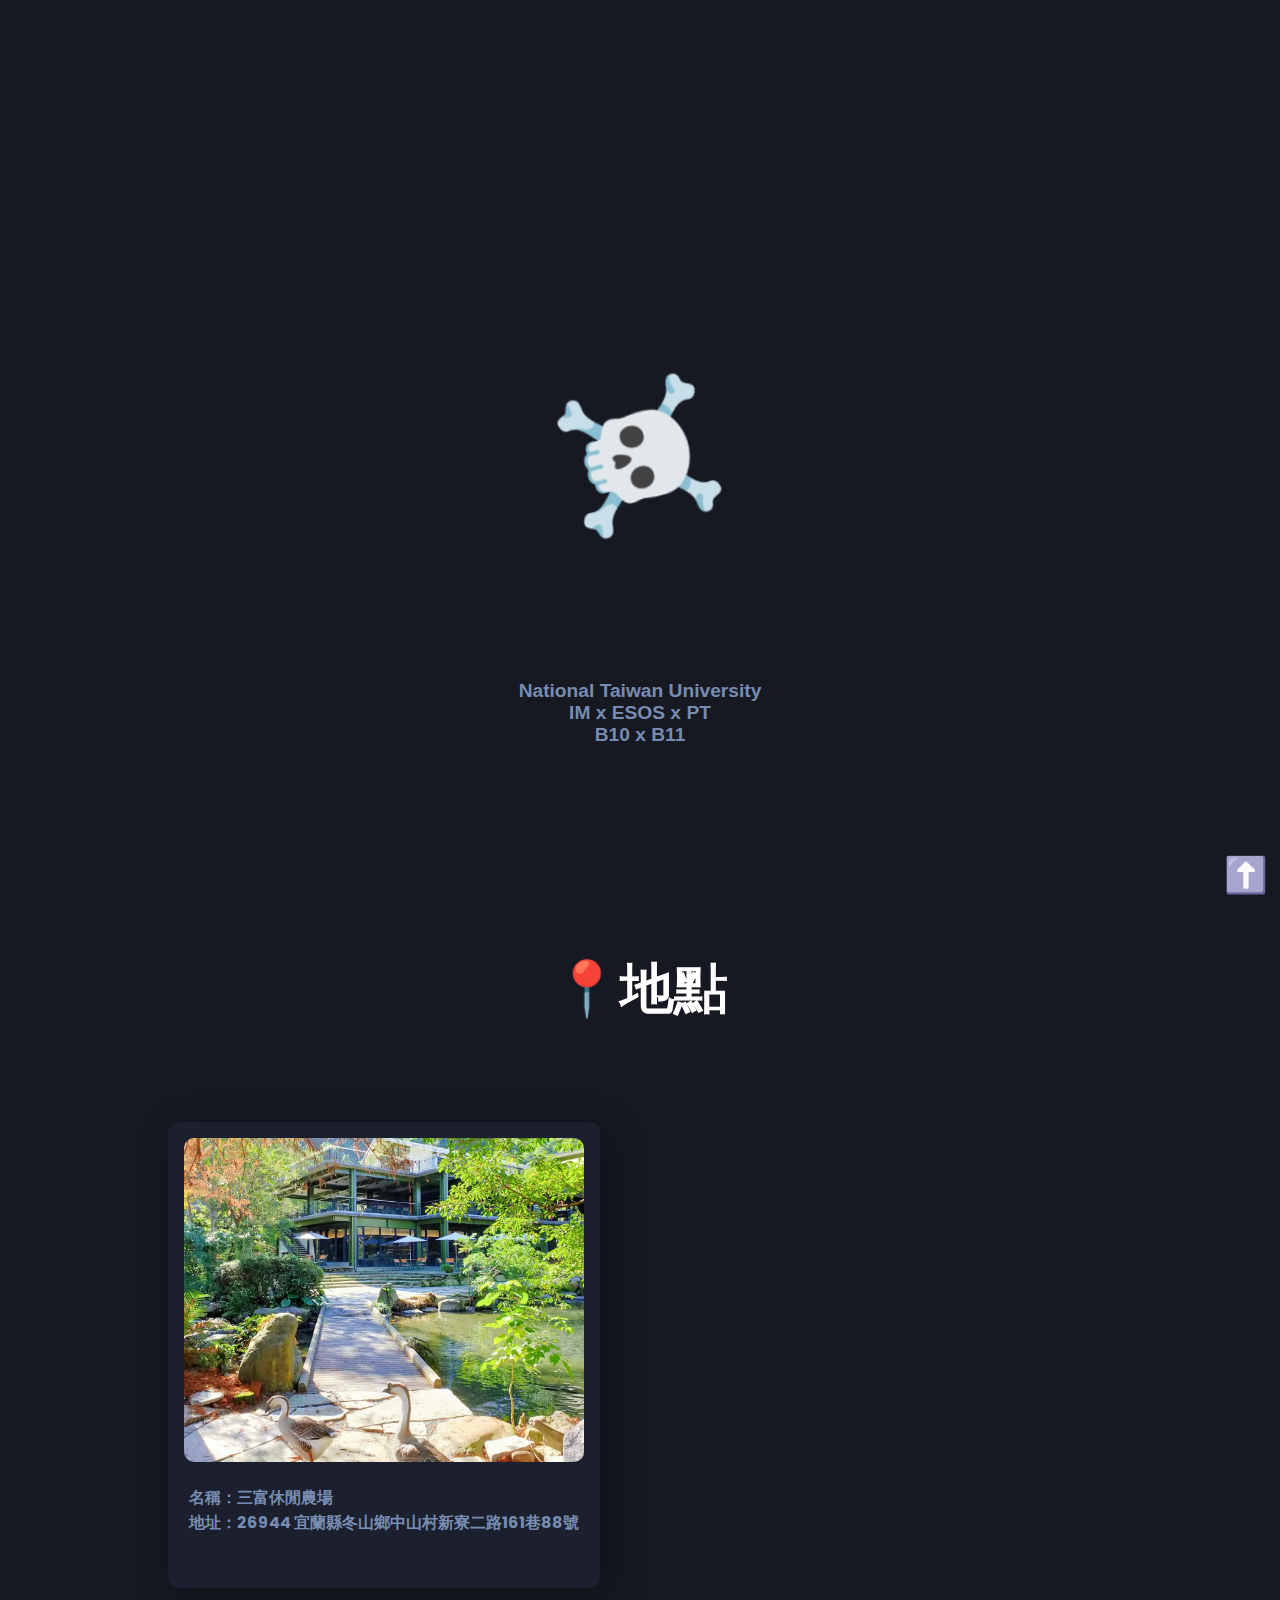
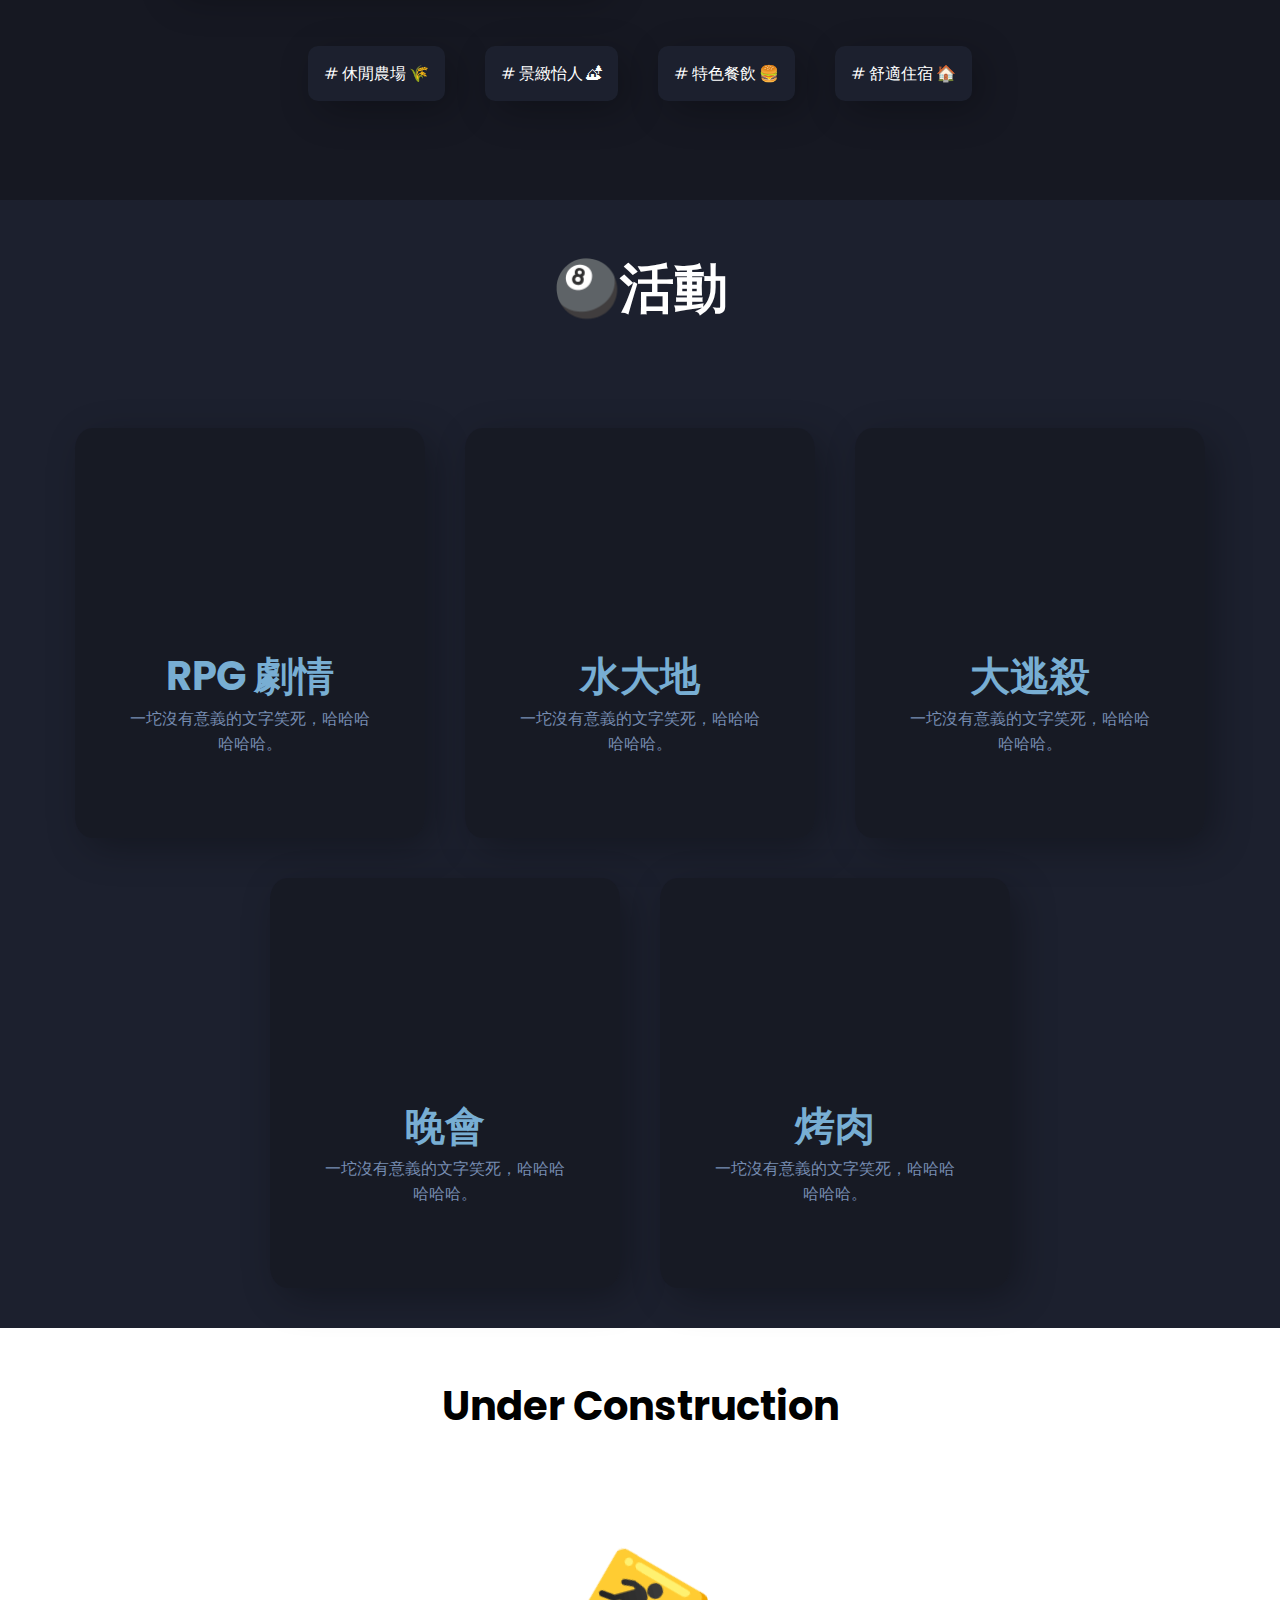
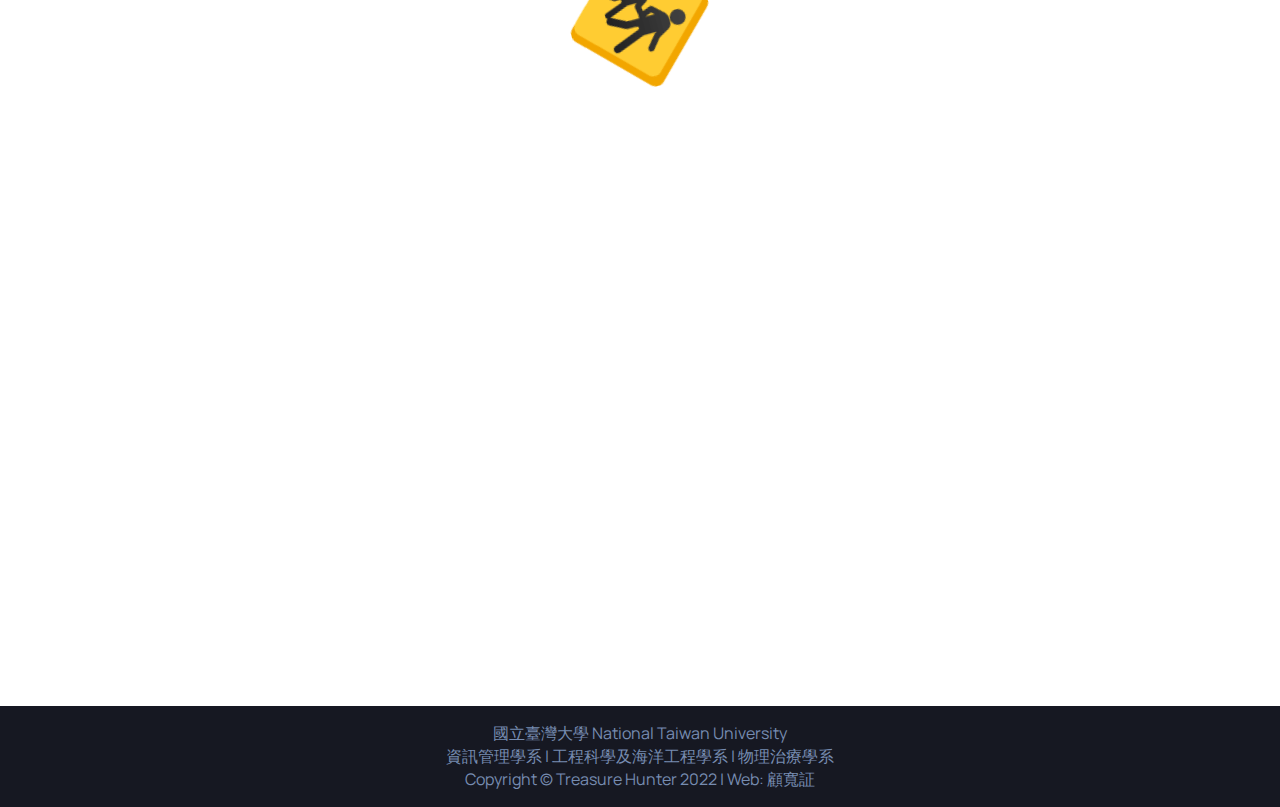
<file: index.html>
<!DOCTYPE html>
<html lang="de-CH">
<head>
	<meta charset="utf-8">
	<meta name="viewport" content="width=device-width, initial-scale=1.0">
	<link rel="stylesheet" href="./style.css">
	<link href="https://fonts.googleapis.com/css?family=Pacifico|Rubik" rel="stylesheet">
	<script src="https://code.jquery.com/jquery-1.10.2.js"></script>
	<meta name="Author" content="Ruby Ku">
	<meta name="Copyright" content="Treasure Hunter 2022">
	<meta name="keywords" content="台大, 資管, 工海, 物治">
	<title>寶藏獵人</title>
	<link rel="preconnect" href="https://fonts.googleapis.com">
	<link href="https://fonts.googleapis.com/css2?family=Gentium+Book+Plus&family=Manrope:wght@600&family=Poppins&display=swap" rel="stylesheet">
	<link href="https://fonts.googleapis.com/css2?family=Gentium+Book+Plus&family=Manrope:wght@600;800&family=Poppins&display=swap" rel="stylesheet">
<link rel="preconnect" href="https://fonts.gstatic.com" crossorigin>
<link href="https://fonts.googleapis.com/css2?family=Modern+Antiqua&family=Noto+Serif+TC&display=swap" rel="stylesheet">
</head>
<body>
<div id="loading">
	<h1 style="
		margin: 0;
		font-size: 8rem;
		user-select: none;
		margin-top: 40vh;
		margin-bottom: 0vh;
		color: #768CB1 !important;
	">
	<p id="emo">
		☠️
	</p>
</h1>
<h1 style="
		margin-bottom: 1rem;
		margin-top: 2vh;
		font-family: 'Quicksand', sans-serif;
		font-size: 1.2rem;
		color: #768CB1 !important;
	">
		National Taiwan University
		<br>
		IM x ESOS x PT
		<br>
		B10 x B11
	</h1>
</div>
<a name="top"></a>
<a href="#top"> <div class="arrow_image">⬆️</div></a>
<div id="change_class" class="flex_container section menu_section" style="display: none;">
	<div class="flex_item branding"><p>☠️</p></div>
	<div class="flex_item menu_item dropdown">
		<p style="color: #768CB1;">選單</p>
		<div class="dropdown-content">
			<div class="menu_item menu_item_inside"><a class="menu-text" href="#top"><p>首頁</p></a></div>
			<a href=""><div class="menu_item menu_item_inside"><a class="menu-text" href="#location"><p>地點</p></a></div>
			<a href=""><div class="menu_item menu_item_inside"><a class="menu-text" href="#event"><p>活動</p></a></div>
			<a href=""><div class="menu_item menu_item_inside"><a class="menu-text" href="#team"><p>團隊</p></a></div>
		</div>
	</div>
	<div class="flex_item menu_item menu_item_outside"><a class="menu-text" href="#top"><p>首頁</p></a></div>
	<div class="flex_item menu_item menu_item_outside"><a class="menu-text" href="#location"><p>地點</p></a></div></a>
	<div class="flex_item menu_item menu_item_outside"><a class="menu-text" href="#event"><p>活動</p></a></div></a>
	<div class="flex_item menu_item menu_item_outside"><a class="menu-text" href="#team"><p>團隊</p></a></div>
</div>

<div class="section page header_section">
	<a name="top"></a>
	<div class="section_container header_section_container flex_container flex_header_container">
		<div class="text header_text" style="
			display: flex;
			flex-direction: column;
			justify-content: space-between;
			align-items: center;
		">
			<h1 style="
				font-family: 'Rubik Moonrocks', cursive;
				margin-bottom: 0;
				color: white;
				padding-top: 7rem;
				user-select: none;
			">
				Treasure Hunter
			</h1>
			<div style="margin-bottom: 2rem;"> 
				<p id="cd1" style="
					display: inline; 
					position: absolute; 
					margin-left: -1.3rem; 
					margin-top: -.07rem;
					user-select: none;
				">
					⏳
				</p>
				<span id="timer" style="
					font-family: 'Quicksand', sans-serif;
					color: #768CB1;
					display: inline;
					user-select: none;
				">
				</span>
			</div>
			<h1 id="emoji" style="
				margin: 0;
				font-size: 8rem;
				user-select: none;
			"
				class="button button-effect"
			>
				⚔️
			</h1>
			<!-- <div class="like-container" style="margin-bottom: 1rem; font-family: 'Roboto', sans-serif;">
				<i class="like-btn">⚔️</i>
			</div> -->
			<!-- <img src="./images/logo_cropped.png" style="
				width: 10rem;
				height: 10rem;
				"> -->
			</div>
			<div class="flex_item">
				<h2 class="header_quote" style="
				font-family: 'Roboto', sans-serif;
				font-size: xx-large;
				color: #768CB1;
			">
				<div class="tags">
					<a href="https://zh.wikipedia.org/wiki/%E5%9C%8B%E7%AB%8B%E8%87%BA%E7%81%A3%E5%A4%A7%E5%AD%B8", target="_blank">
						<div class="feature flex_feature_item tag">
							🇹🇼 NTU
						</div>
					</a>
					<a href="https://management.ntu.edu.tw/IM", target="_blank">
						<div class="feature flex_feature_item tag">
							💻 IM
						</div>
					</a>
					<a href="https://homepage.ntu.edu.tw/~ntuesoe/tw/Default.html", target="_blank">
						<div class="feature flex_feature_item tag">
							🛥 ESOE
						</div>
					</a>
					<a href="https://www.mc.ntu.edu.tw/ntupt/Index.action", target="_blank">
						<div class="feature flex_feature_item tag">
							🩹 PT
						</div>
					</a>
					<div class="feature flex_feature_item tag">
						# B10 
					</div>
					<div class="feature flex_feature_item tag">
						# B11 
					</div>
				</div>
			</h2>
		</div>
	</div>
</div>

<!-- Location -->
<div class="section page section-location">
	<a name="location"></a>
	<div class="text">
		<h2 style="
			color: white;
			height: 20vh;
			margin: 0 !important;
			padding-top: 3rem;
			font-size: 54px;
		">
			📍地點
		</h2>
	</div>
	<div class="loc" style="margin-top: -3rem;">
		<div>
			<a href="https://www.facebook.com/sanfufarm" target="_blank">
				<div class="feature tag" style="max-width: 80vw !important; height: 100% !important; margin-bottom: 0;">
					<div style="width: 100%; height: 40vh; margin: 0;">
						<div style="
							max-width: 75vw; 
							height: 90%; 
							border-radius: 10px; 
							background-size: cover;
							border-radius: 10px; 
							background-image: url(./images/farm.webp);
							background-position: center;
						"></div>
					</div>
					<div style="width: 100%; height: 10.2vh; margin-top: -2rem;">
						<h2 style="font-size: medium; padding: 5px; text-align: left; color: #768CB1 !important;">
							名稱：三富休閒農場
							<br>
							地址：26944 宜蘭縣冬山鄉中山村新寮二路161巷88號
						</h2>
					</div>
				</div>
			</a>
		</div>
		<div>
			<div class="center">
				<div class="mapouter">
					<div class="gmap_canvas">
						<iframe width="100%" height="500" id="gmap_canvas" src="https://maps.google.com/maps?q=%E7%B4%AB%E6%A3%AE%E6%9E%97%E6%97%85%E5%AE%BF-%E4%B8%89%E5%AF%8C%E4%BC%91%E9%96%92%E8%BE%B2%E5%A0%B4%2026944%E5%AE%9C%E8%98%AD%E7%B8%A3%E5%86%AC%E5%B1%B1%E9%84%89%E6%96%B0%E5%AF%AE%E4%BA%8C%E8%B7%AF161%E5%B7%B788%E8%99%9F&t=&z=13&ie=UTF8&iwloc=&output=embed" frameborder="0" scrolling="no" marginheight="0" marginwidth="0"></iframe>
					</div>
				</div>
			</div>
		</div>
	</div>
	<div style="
		width: 100%;
		margin-top: 1rem;
	">
		<div class="tags">
			<div class="feature flex_feature_item tag">
				# 休閒農場 🌾
			</div>
			<div class="feature flex_feature_item tag">
				# 景緻怡人 🏕
			</div>
			<div class="feature flex_feature_item tag">
				# 特色餐飲 🍔
			</div>
			<div class="feature flex_feature_item tag">
				# 舒適住宿 🏠
			</div>
		</div>
	</div>
</div>

<!-- Events -->
<div class="section page" style="
	background-color: #1C202E;
">
	<a name="event"></a>
	<div class="text">
		<h2 style="
			color: white;
			height: 20vh;
			margin: 0 !important;
			padding-top: 3rem;
			font-size: 54px;
		">
			🎱活動
		</h2>
	</div>
	<div class="section_container third_section_container flex_container flex_center">
		<a href="#link6"><div class="feature offer flex_feature_item offer1">
			<div class="event-image" style="
				background-image: url('https://p2.bahamut.com.tw/B/2KU/27/06a24d4dd9be9b2dd2fe1b06a615dan5.JPG');
			"></div>
			<h2 class="event-title">RPG 劇情</h2>
			<p class="light-blue-text">
				一坨沒有意義的文字笑死，哈哈哈哈哈哈。
			</p>
		</div></a>
		<div class="feature offer flex_feature_item offer1">
			<div class="event-image" style="
				background-image: url('https://scontent-tpe1-1.xx.fbcdn.net/v/t1.6435-9/67577217_2437728936450476_4537845025119141888_n.png?_nc_cat=102&ccb=1-7&_nc_sid=730e14&_nc_ohc=sbbBT8hYNwgAX8s9vQo&_nc_ht=scontent-tpe1-1.xx&oh=00_AT-Fv3MNPE_d6cN-o43HtbtHj9ZXKkEjjy8e0sutbYymQw&oe=62EB34DD');
			"></div>
			<h2 class="event-title">水大地</h2>
			<p class="light-blue-text">
				一坨沒有意義的文字笑死，哈哈哈哈哈哈。
			</p>
		</div>
		<div class="feature offer flex_feature_item">
			<div class="event-image" style="
				background-image: url('http://vignette1.wikia.nocookie.net/rickandmorty/images/e/e6/Look_who\'s_purging_now_HQ.png/revision/latest?cb=20150930233241');
			"></div>
			<h2 class="event-title">大逃殺</h2>
			<p class="light-blue-text">
				一坨沒有意義的文字笑死，哈哈哈哈哈哈。
			</p>
		</div>
		<div class="feature offer flex_feature_item">
			<div class="event-image" style="
				background-image: url('https://sportshub.cbsistatic.com/i/2021/09/07/e377a1f4-25f2-4d10-970c-a5162c8a9a7c/rick-and-morty-how-rick-birdperson-met-explained-season-5-spoile-1278739.jpg');
			"></div>
			<h2 class="event-title">晚會</h2>
			<p class="light-blue-text">
				一坨沒有意義的文字笑死，哈哈哈哈哈哈。
			</p>
		</div>
		<div class="feature offer flex_feature_item">
			<div class="event-image" style="
				background-image: url('https://pica.zhimg.com/50/v2-7c55f61626fb1b135fa32462612ff939_720w.jpg?source=1940ef5c');
			"></div>
			<h2 class="event-title">烤肉</h2>
			<p class="light-blue-text">
				一坨沒有意義的文字笑死，哈哈哈哈哈哈。
			</p>
		</div>
	</div>
</div>


<div class="section page">	
	<a name="team"></a>
	<h2 style="
		display: block; margin-top: 3rem;
	">
		Under Construction
	</h2>
	<h1 id="construction" style="
		font-size: 8rem;
		user-select: none;
		display: block;
	">
		🚸
	</h1>
	<div class="section_container second_section_container flex_container flex_center ch-font">
		<!-- <div class="text header_text">
			<h1>
				團隊成員
			</h1>
		</div>
		<a href="#link1">
			<div class="feature flex_feature_item feature1">
				<div class="feature_image"></div>
				<h2 class="ch-font">你媽</h2>
			</div>
		</a>
		<a href="#link2">
			<div class="feature flex_feature_item feature2">
				<div class="feature_image"></div>
				<h2 class="ch-font">你媽</h2>
			</div>
		</a>
		<a href="#link3">
			<div class="feature flex_feature_item feature3">
				<div class="feature_image"></div>
				<h2 class="ch-font">你媽</h2>
			</div>
		</a>
		<a href="#link4">
			<div class="feature flex_feature_item feature4">
				<div class="feature_image"></div>
				<h2 class="ch-font">你媽</h2>
			</div>
		</a> -->
	</div>
</div>

<div class="section footer_section">
	<p class="footer_text">
		國立臺灣大學 National Taiwan University
		<br>
		資訊管理學系 | 工程科學及海洋工程學系 | 物理治療學系
		<br>
		Copyright © Treasure Hunter 2022 | Web: 顧寬証
	</p>
</div>

<script src="./script.js"></script>

</body>
</html>
</file>
<file: style.css>
/*
bg: #161822
dark-bg: #06070A
text-blue: #768CB1
text-red: #8C342E
header-bg: #0E1017
*/

.light-blue-text {
	margin-top: 0;
	color: #768CB1;
	font-family: 'Bree Serif', serif;
	font-family: 'Roboto', sans-serif;
	font-family: 'Poppins', sans-serif;
}

#loading {
	position: fixed;
	display: block;
	width: 100vw;
	height: 100vh;
	top: 0;
	left: 0;
	
	text-align: center;
	background-color: #161822;
	/* background-image: url(./images/logo.png); */
	/* background-image: url(./images/bg3.jpeg); */
	background-repeat: no-repeat;
	background-position: center;
	background-size: 25rem;
	z-index: 99;
}

.tags {
	width: 100%;
	display: flex;
	flex-direction: row;
	align-items: center;
	justify-content: center;

}

.image-cropper {
	width: 100px;
	height: 100px;
	overflow: hidden;
	border-radius: 50%;
}
  
img {
	display: inline;
	margin: 0 auto;
	height: 100%;
	width: auto;
}

.center {
	display: flex;
	align-items: center;
	justify-content: center;
}

.loc {
	display: flex;
	align-items: center;
	justify-content: center;
}


.mapouter{
	position: relative;
	text-align: right;
	height: 54vh;
	width: 35vw;
	border-radius: 25px;
	overflow: hidden;
	margin: 2rem;
}

.gmap_canvas {
	overflow: hidden;
	background: none !important;
	height: 100%;
	width: 100%;
}

.loc-img {
	width: 60wv;
	height: 100%;
	padding-left: .5rem;
	margin-right: 0;
}

@media only screen and (max-width: 600px) {
	.loc {
		flex-direction: column;
	}
	.tags {
		flex-direction: column;
	}
	.mapouter{
		width: 80vw;
	}
	.loc-img {
		width: 80vw;
	}
}

.tag {
	height: auto !important;
	padding: 1rem !important;
	background-color: #1C202E !important;
	min-width: 0 !important;
	border-radius: 10px !important;
	font-size: medium !important;
	color: white !important;
	font-family: 'Pacifico', cursive;
	font-family: 'Manrope', sans-serif;
	user-select: none;
}

.section-location {
	background-color: #161822;
}

.button {
	position:relative;
	display:inline-block;
	margin:1em;
	padding:0;
	border:0;
	background:none;
	color:#286aab;
	font-size:1.2em;
	font-family:'arial black';
	transition:color 0.7s;
	cursor:pointer;
}

.button.button-click,
.button:focus {
	outline:none;
	color:#3c8ddc;
}

.button:after {
	content:'';
	position:absolute;
	top:50%;
	left:50%;
	margin:-5rem 0 0 -5rem;
	width:10rem;
	height:10rem;
	border-radius:50%;
	opacity:0;
}

.button-effect:after {
	background:rgba(240, 210, 101,0.1);
}
.button-effect.button-click:after {
	-webkit-animation: anim-effect 0.4s forwards;
}
  
@-webkit-keyframes anim-effect {
	0% {
		-webkit-transform:scale3d(0.3,0.3,1);
	}
	25%,50% {
		opacity:0.8;
	}
	100% {
		opacity:0;
		-webkit-transform:scale3d(1.2,1.2,1);
	}
}

.menu-text {
	color: #778DB1 !important;
}

.ch-font {
	font-family: 'Noto Serif TC', serif;
}

.badge {
    display: inline-block;
    padding: 0.35em 0.65em;
    font-size: .75em;
    font-weight: 700;
    line-height: 1;
    text-align: center;
    white-space: nowrap;
    vertical-align: baseline;
    border-radius: 0.25rem;
}

.bg-light {
    background-color: #161822;
}

html {height: auto; width: auto; margin: 0px; padding: 0px;}
body {height: auto; width: auto; margin: 0px; padding: 0px;}

h1 {color: #111111;}
h1 {
	font-family: 'Bree Serif', serif;
	font-family: 'Roboto', sans-serif;text-align: center; font-size: 80px;
	font-family: 'Poppins', sans-serif;
}

h2 {
	font-family: 'Bree Serif', serif;
	font-family: 'Roboto', sans-serif;text-align: center; font-size: 40px;
	font-family: 'Poppins', sans-serif;
}

a:link, a:visited {color: #111111; text-decoration: none;}

a:hover,a:active {color: #001f3f;}

.section {}
.section .header_text {z-index: 1;}
.up_button {
	position: fixed;
	right: 10px;
	bottom: 10px;
	width: 50px;
	height: 50px;
	z-index: 200;

	border: 2px solid #85144b;
	border-radius: 50px;

	-webkit-transition: -webkit-transform .1s; /* Safari */
	transition: transform .1s;

	-webkit-transform: scale(1.0);
	-ms-transform: scale(1.0);
	transform: scale(1.0);

	-webkit-box-shadow: 9px 10px 39px -2px rgba(0,0,0,0.3);
	-moz-box-shadow: 9px 10px 39px -2px rgba(0,0,0,0.3);
	box-shadow: 9px 10px 39px -2px rgba(0,0,0,0.3);

	font-family: 'Rubik', cursive;
	font-weight: bold;
	text-align: center;
}

.arrow_image {
	position: fixed;
	right: 12px;
	bottom: 4px;
	font-size: 2.2rem;
	z-index: 200;
	filter:hue-rotate(50deg);;

    /*transform & rotate*/
    -webkit-transition: -webkit-transform .1s; /* Safari */
	transition: transform .1s;

	-webkit-transform: scale(1.0);
	-ms-transform: scale(1.0);
	transform: scale(1.0);
}

.arrow_image:hover {
	-webkit-transform: scale(1.3);
	-ms-transform: scale(1.3);
	transform: scale(1.3);
}

.page {
	width: 100vw;
	min-height: 100vh;
}

.header_text { min-width: 100%; }

.menu_section {
	position: fixed;
	z-index: 100;
	top: 0px;
	height: 50px;
	width: 100%;
	padding-right: 50px; /*Flexbox BUG, doesn't render padding-right*/
	padding-left: 50px;
	background-color: #0E1017;

	/* -webkit-box-shadow: 9px 10px 39px -2px rgba(0,0,0,0.3);
	-moz-box-shadow: 9px 10px 39px -2px rgba(0,0,0,0.3); */
	/* box-shadow: 9px 10px 39px -2px rgba(0,0,0,0.3); */
}

@media screen and (max-width: 720px) {
	.menu_section {width: 85vw; border-right: 15vw solid black;}
}
.menu_section {font-family: 'Rubik', sans-serif;}

.branding {
	width: 90px;
	height: 90px;
	margin-bottom: 10px;
	background-color: #161822;
	border-radius: 50%;
	-webkit-box-shadow: 9px 10px 39px -2px rgba(0,0,0,0.3);
	-moz-box-shadow: 9px 10px 39px -2px rgba(0,0,0,0.3);
	box-shadow: 9px 10px 39px -2px rgba(0,0,0,0.3);

	/* background-image: url(./images/logo.png);
	background-size: contain;
	background-position: center;
	background-repeat: no-repeat; */
}

.branding p {
	font-size: 50px; text-align: center; line-height: 0px;
}

.menu_item {
	padding-right: 10px;
	padding-left: 10px;
	margin-bottom: 10px;
	margin-left: 15px;
	min-width: 70px;
	border-radius: 8%;
	background-color: #161822;
	text-align: center;
	color: white !important;

	-webkit-transition: -webkit-transform .1s; /* Safari */
	transition: transform .1s;

	-webkit-transform: scale(1.0);
	-ms-transform: scale(1.0);
	transform: scale(1.0);

	-webkit-box-shadow: 9px 10px 39px -2px rgba(0,0,0,0.3);
	-moz-box-shadow: 9px 10px 39px -2px rgba(0,0,0,0.3);
	box-shadow: 9px 10px 39px -2px rgba(0,0,0,0.3);
}

.menu_item:hover {
	-webkit-transform: scale(1.3);
	-ms-transform: scale(1.3);
	transform: scale(1.3);

	z-index: 150;
}

.section_container {margin-right: auto; margin-left: auto;}
.menu_color_change {background-color: rgba(22, 24, 40, 0.5);}
	@media screen and (min-width: 720px) {.dropdown-content{display: none;} .dropdown {display: none;}}
	@media screen and (max-width: 719px) {
		.dropdown-content {
		    display: none;
		    position: absolute;
		    background-color: #161822;
			border-radius: 5%;
		    padding: 5px;
		    z-index: 1;
		    left: 0;
		}
		.dropdown:hover .dropdown-content {
			display: block;
		}
		.menu_item_inside {
			-webkit-box-shadow: none;
			-moz-box-shadow: none;
			box-shadow: none;

			background-color: transparent;
		}
		.menu_item_outside {display: none;}
	}

.flex_container {display: flex; flex-wrap: wrap; align-items: center;}
.flex_header_container {justify-content: center;}
.flex_header_item {
	min-width: 350px;
	max-width: 600px;
	z-index: 50;
}
.flex_header_item h2 {font-family: 'Rubik', cursive;}
.flex_feature_item {
	-webkit-transition: -webkit-transform .1s; /* Safari */
	transition: transform .1s;

	-webkit-transform: scale(1.0);
	-ms-transform: scale(1.0);
	transform: scale(1.0);
}
.flex_feature_item:hover {
	-webkit-transform: scale(1.1);
	-ms-transform: scale(1.1);
	transform: scale(1.1);
}

.flex_center {justify-content: center;}
.header_quote {border-radius: 5px; padding: 20px;}
.header_section {
	/* background-image: url(./images/bg5.png); */
	background-color: #0E1017;
	background-position: center;
	background-size: cover;
	background-repeat: no-repeat;
	/* background-size: 50%; */
}
.second_section {
	min-height: 700px;
	height: auto!important;
	background-color: white;
}
.feature {
	min-width: 250px;
	/* max-width: 300px; */
	height: 400px;
	margin-right: 20px;
	margin-left: 20px;
	margin-bottom: 40px;
	padding-top: 10px;
	border-radius: 5%;

	background-color: #161822;
	color: #111111;

	-webkit-box-shadow: 9px 10px 39px -2px rgba(0,0,0,0.3);
	-moz-box-shadow: 9px 10px 39px -2px rgba(0,0,0,0.3);
	box-shadow: 9px 10px 39px -2px rgba(0,0,0,0.3);
}
.feature p {text-align: center; margin: auto; max-width: 200px;}
.feature .feature_image {width: 200px; height: 200px; margin: auto; border-radius: 50%; background-size: cover;}

.offer {
	min-width: 350px !important;
	max-width: 500px !important;
	background-color: rgba(37, 84, 161, .18);
	background-color: rgba(23, 25, 35, .9);
	/* background-color: #1A202C; */
	
}

.event-image {
	background-position: center;
	background-size: cover;
	background-repeat: no-repeat;
	margin: 1rem;
	margin-top: .5rem;
	margin-bottom: .5rem;
	height: 12rem !important;
	width: auto;
	border-radius: 20px;
}

.event-title {
	margin: 0 !important;  
	color: #78aed3 !important;
}

.offer h2 {margin-bottom: 50px; color: white;}
.offer p {max-width: 70%;}

@media screen and (max-width: 1619px) {
	.gradient_third_section {height: 1247.19px;}
}
@media screen and (max-width: 1079px) {
	.gradient_third_section {height: 1697.19px;}
}

@media screen and (max-width: 417px) {
.gradient_header_section {height: 828.56px;}
}
@media screen and (max-width: 367px) {
.gradient_header_section {height: 968.56px;}
}

.footer_section {
	background-color:  #161822;
	height: auto;
}
.footer_text {
	padding-top: 1rem;
	padding-bottom: 1rem;
	color: #768CB1 !important;
	font-family: 'Manrope', sans-serif;
	margin: 0;
	margin-top: 30px;
	text-align: center;
}
</file>
